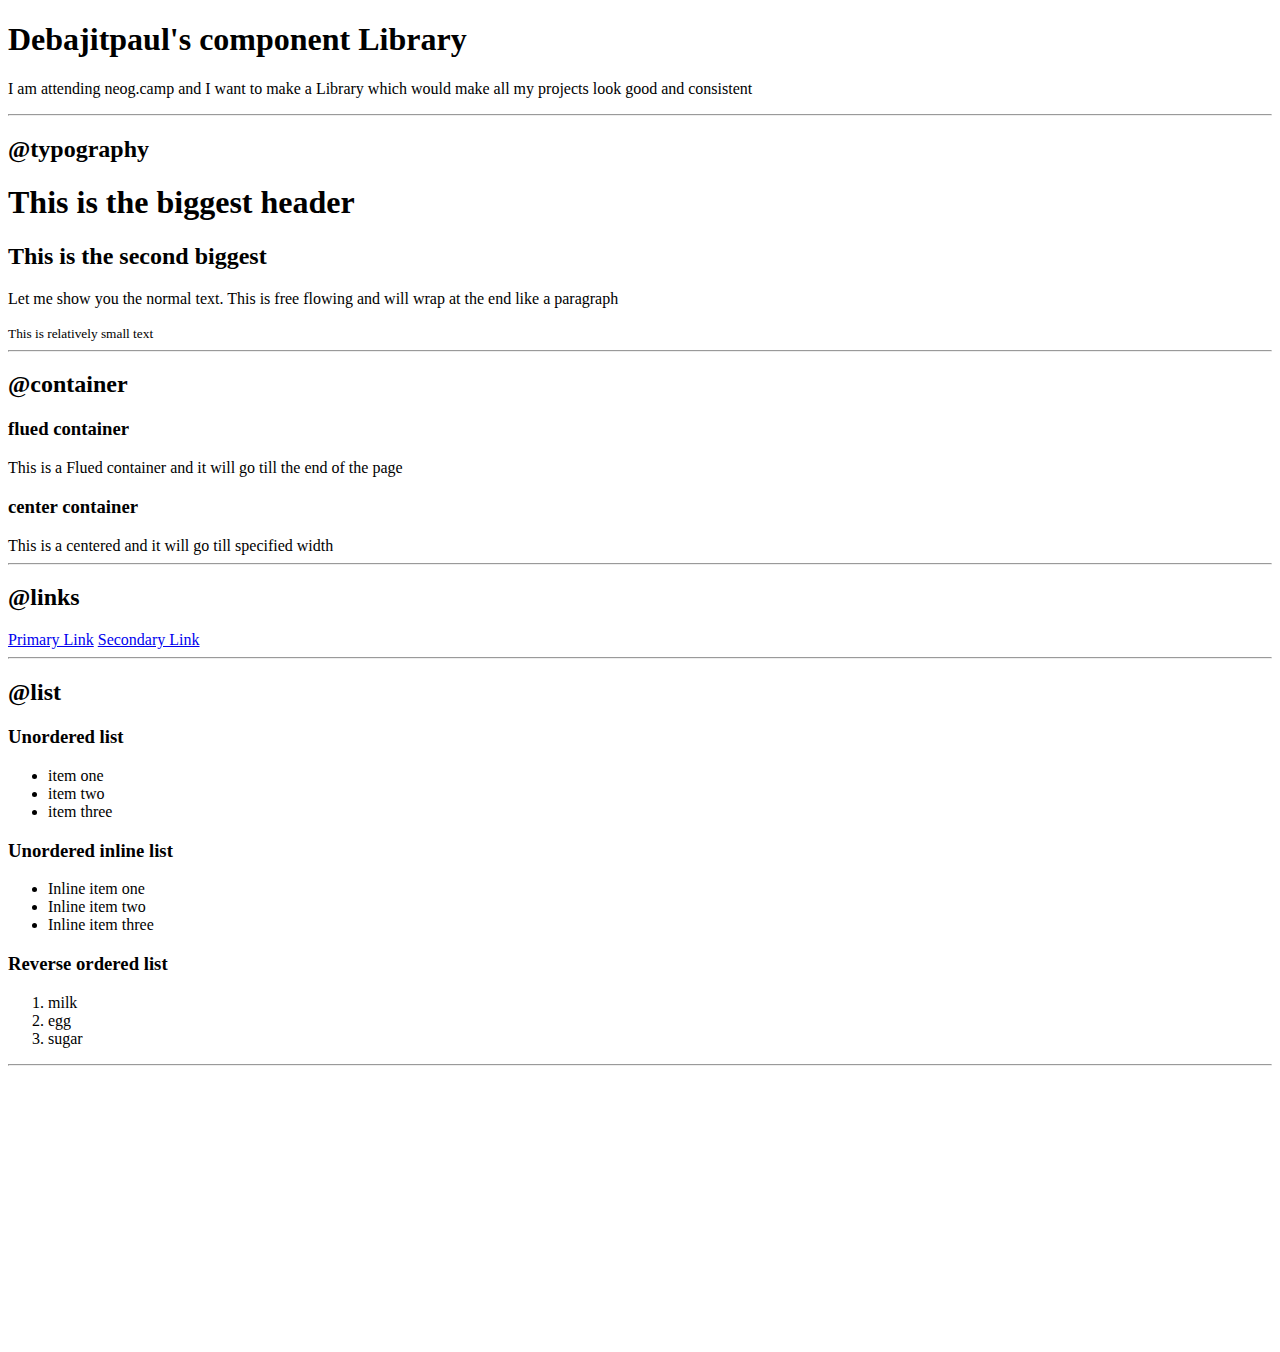
<file: index.html>
<!DOCTYPE html>
<html lang="en">
<head>
    <meta charset="UTF-8">
    <meta http-equiv="X-UA-Compatible" content="IE=edge">
    <meta name="viewport" content="width=device-width, initial-scale=1.0">
    <title>Component Library</title>
</head>
<body>
    <h1>Debajitpaul's component Library</h1>
    <p>I am attending neog.camp and I want to make a Library which would make all my projects look good and consistent</p>

    <hr>

    <h2>@typography</h2>

    <h1>This is the biggest header</h1>
    <h2>This is the second biggest</h2>
    <p>Let me show you the normal text. This is free flowing and will wrap at the end like a paragraph</p>
    <small>This is relatively small text</small>

    <hr/>

    <h2>@container</h2>

    <h3>flued container</h3>
    <div>This is a Flued container and it will go till the end of the page</div>

    <h3>center container</h3>
    <div>This is a centered and it will go till specified width</div>

    <hr>

    <h2>@links</h2>

    <a href="/">Primary Link</a>
    <a href="/">Secondary Link</a>

    <hr/>

    <h2>@list</h2>

    <h3>Unordered list</h3>
    <ul>
        <li>item one</li>
        <li>item two</li>
        <li>item three</li>
    </ul>

    <h3>Unordered inline list</h3>
    <ul>
        <li>Inline item one</li>
        <li>Inline item two</li>
        <li>Inline item three</li>
    </ul>

    <h3>Reverse ordered list</h3>
    <ol>
        <li>milk</li>
        <li>egg</li>
        <li>sugar</li>
    </ol>

    <hr/>

    <div style="height: 30vh;">

    </div>

</body>
</html>
</file>
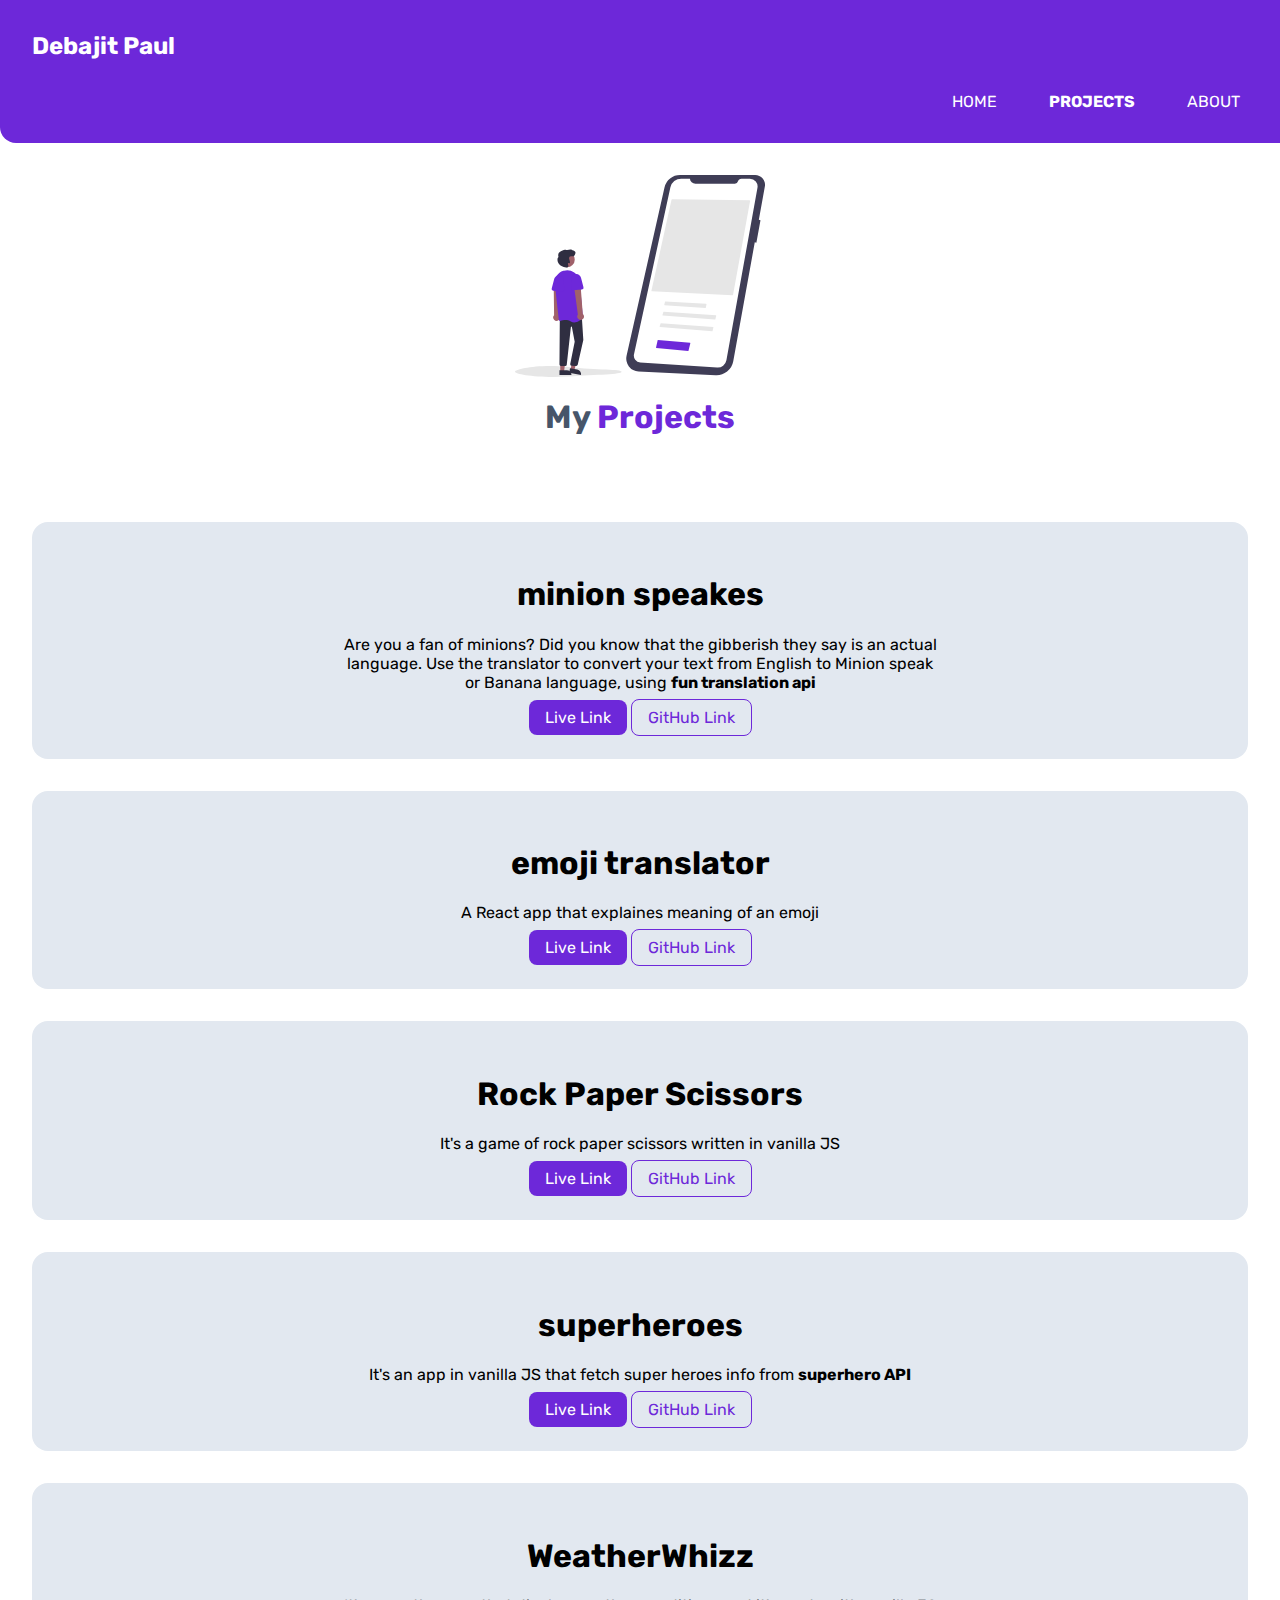
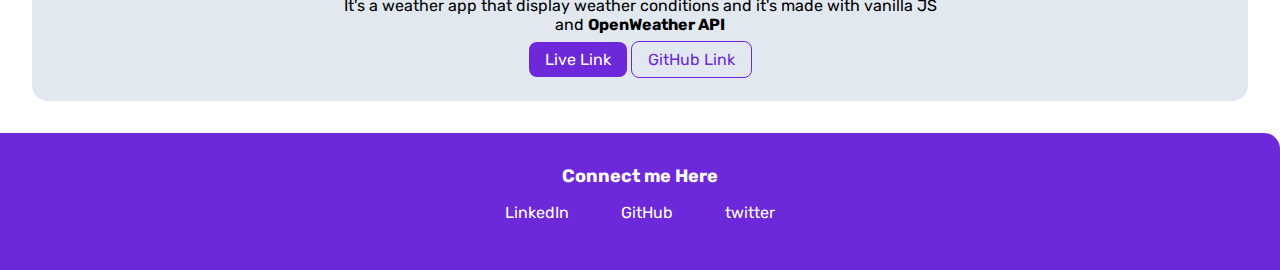
<file: projects.html>
<!DOCTYPE html>
<html lang="en">
<head>
    <meta charset="UTF-8">
    <meta http-equiv="X-UA-Compatible" content="IE=edge">
    <meta name="viewport" content="width=device-width, initial-scale=1.0">
    <title>Debajit | Project</title>
    <link rel="stylesheet" href="/style.css">
</head>
<body>
    <nav class="navigation container">
        <div class="nav-brand">Debajit Paul</div>
        <ul class="list-non-bullet nav-pills">
            <li class="list-item-inline">
                <a class="link" href="/index.html">HOME</a>
            </li class="list-item-inline">
            <li class="list-item-inline">
                <a class="link link-active" href="/projects.html">PROJECTS</a>
            </li class="list-item-inline">
            <li class="list-item-inline">
                <a class="link" href="/blogs.html">ABOUT</a>
            </li class="list-item-inline">
        </ul>
    </nav>



    <header class="hero">
        <img class="hero-img" style="max-width: 250px;" src="/image/projects.svg" />
        <h1 class="hero-heading">My<span class="heading-inverted"> Projects</span></h1>
    </header>


    <section class="section ow">
        <div class="container container-center">
        <h1>minion speakes</h1>
        <p>Are you a fan of minions? Did you know that the gibberish they say is an actual language. Use the translator to convert your text from English to Minion speak or Banana language, using <strong>fun translation api</strong></p>
        <a class="link link-primary" href="https://minionspeakes.netlify.app/">Live Link</a>
        <a class="link link-secondary" href="https://github.com/Debajit-Paul/minion-speakes">GitHub Link</a>
        </div>
    </section>


    <section class="section ow">
        <div class="container container-center">
        <h1>emoji translator</h1>
        <p>A React app that explaines meaning of an emoji</p></div>
        <a class="link link-primary" href="https://nkb8tr.csb.app/">Live Link</a>
        <a class="link link-secondary" href="https://github.com/Debajit-Paul/emoji-translator">GitHub Link</a>
    </section>


    <section class="section ow">
        <div class="container container-center">
        <h1>Rock Paper Scissors</h1>
        <p>It's a game of rock paper scissors written in vanilla JS</p>
        <a class="link link-primary" href="https://rockpaperscissors-games.netlify.app/">Live Link</a>
        <a class="link link-secondary" href="https://github.com/Debajit-Paul/rock-paper-scissors">GitHub Link</a>
        </div>
    </section>


    <section class="section ow">
        <div class="container container-center">
        <h1>superheroes</h1>
        <p>It's an app in vanilla JS that fetch super heroes info from <strong>superhero API</strong> </p></div>
        <a class="link link-primary" href="https://all-super-heroes.netlify.app/">Live Link</a>
        <a class="link link-secondary" href="https://github.com/Debajit-Paul/super-heroes">GitHub Link</a>
    </section>


    <section class="section ow">
        <div class="container container-center">
        <h1>WeatherWhizz</h1>
         
        <p>It's a weather app that display weather conditions and it's made with vanilla JS and <strong>OpenWeather API</strong> </p></div>
        <a class="link link-primary" href="https://weatherwhizz.netlify.app/">Live Link</a>
        <a class="link link-secondary" href="https://github.com/Debajit-Paul/weather-app">GitHub Link</a>
    </section>


    <footer class="footer">
        <div class="footer-header">Connect me Here</div>
        <ul class="list-non-bullet social-links">
            <li class="list-item-inline"><a class="link" href="https://www.linkedin.com/in/debajit-paul/">LinkedIn</a ></li>
            <li class="list-item-inline"><a class="link" href="https://github.com/Debajit-Paul">GitHub</a ></li>
            <li class="list-item-inline"><a class="link" href="https://twitter.com/Devojit_paul">twitter</a></li>
        </ul>
    </footer>
</body>
</html>
</file>
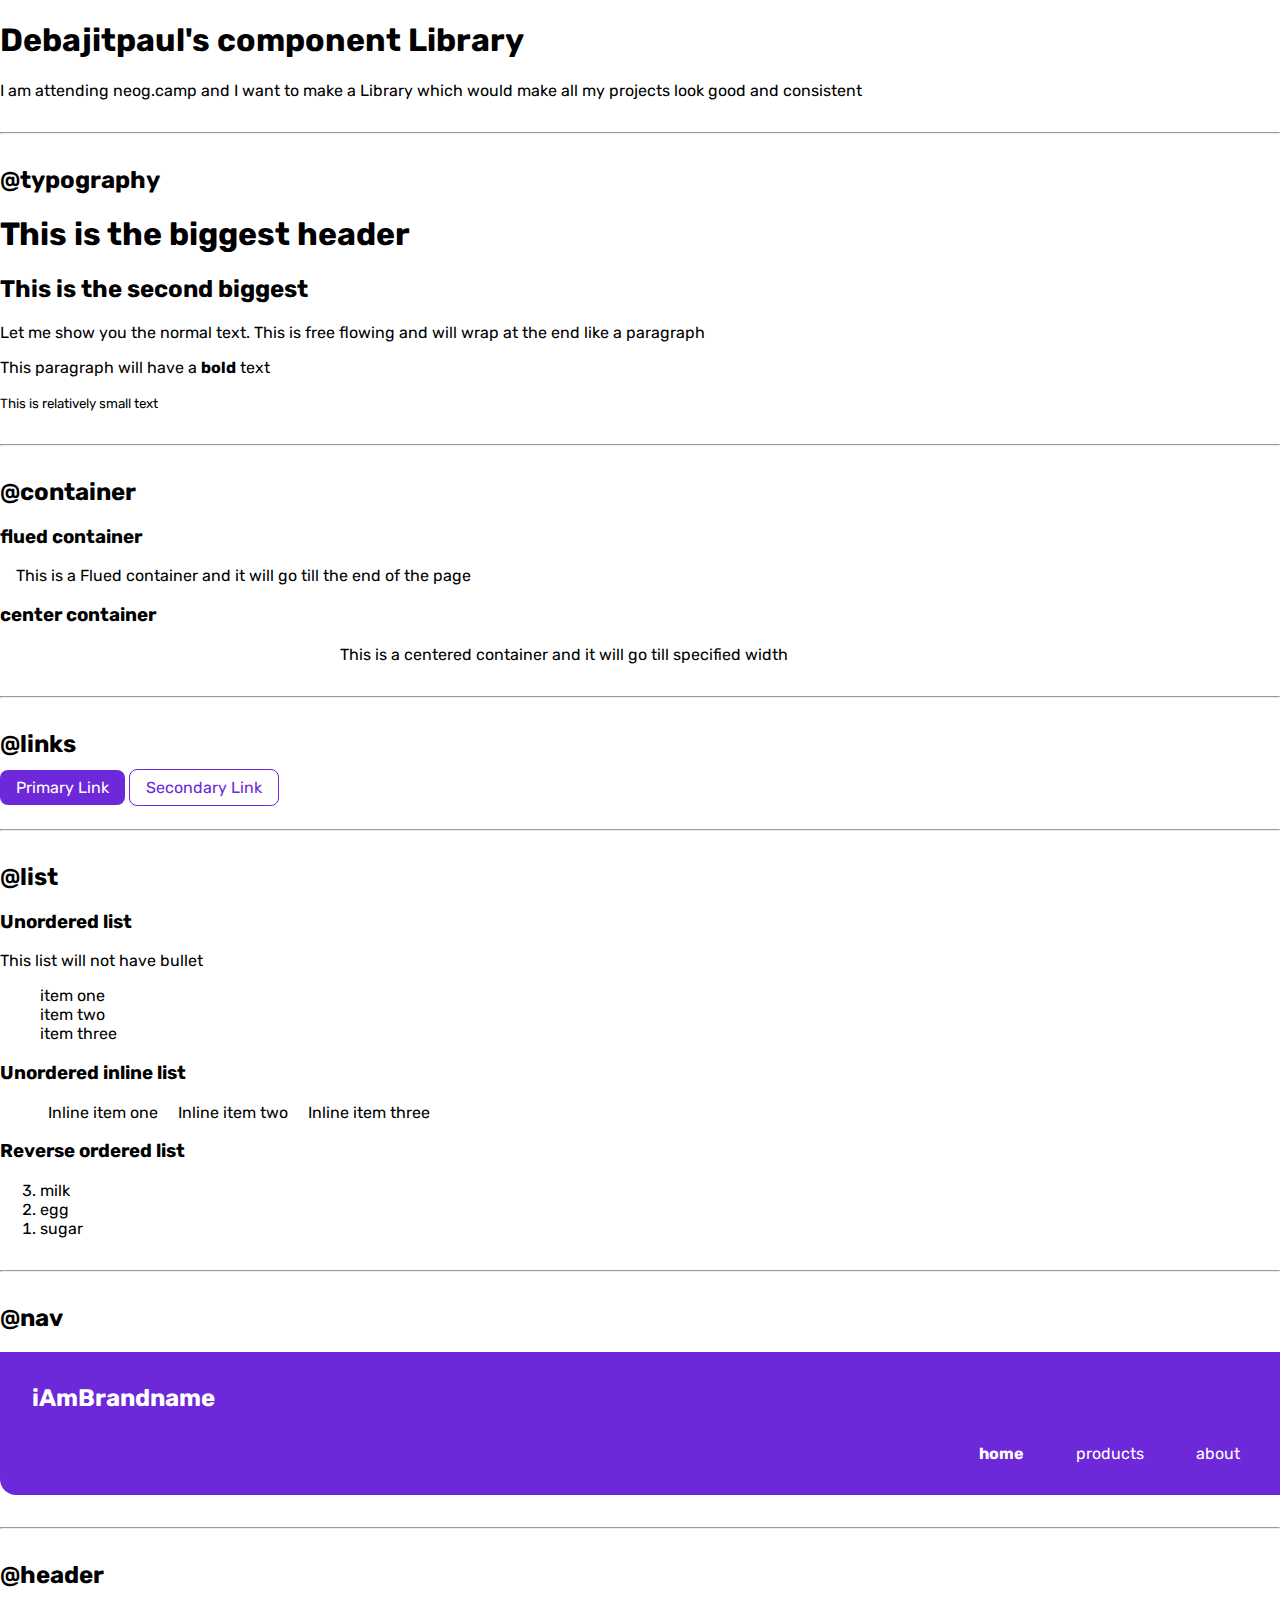
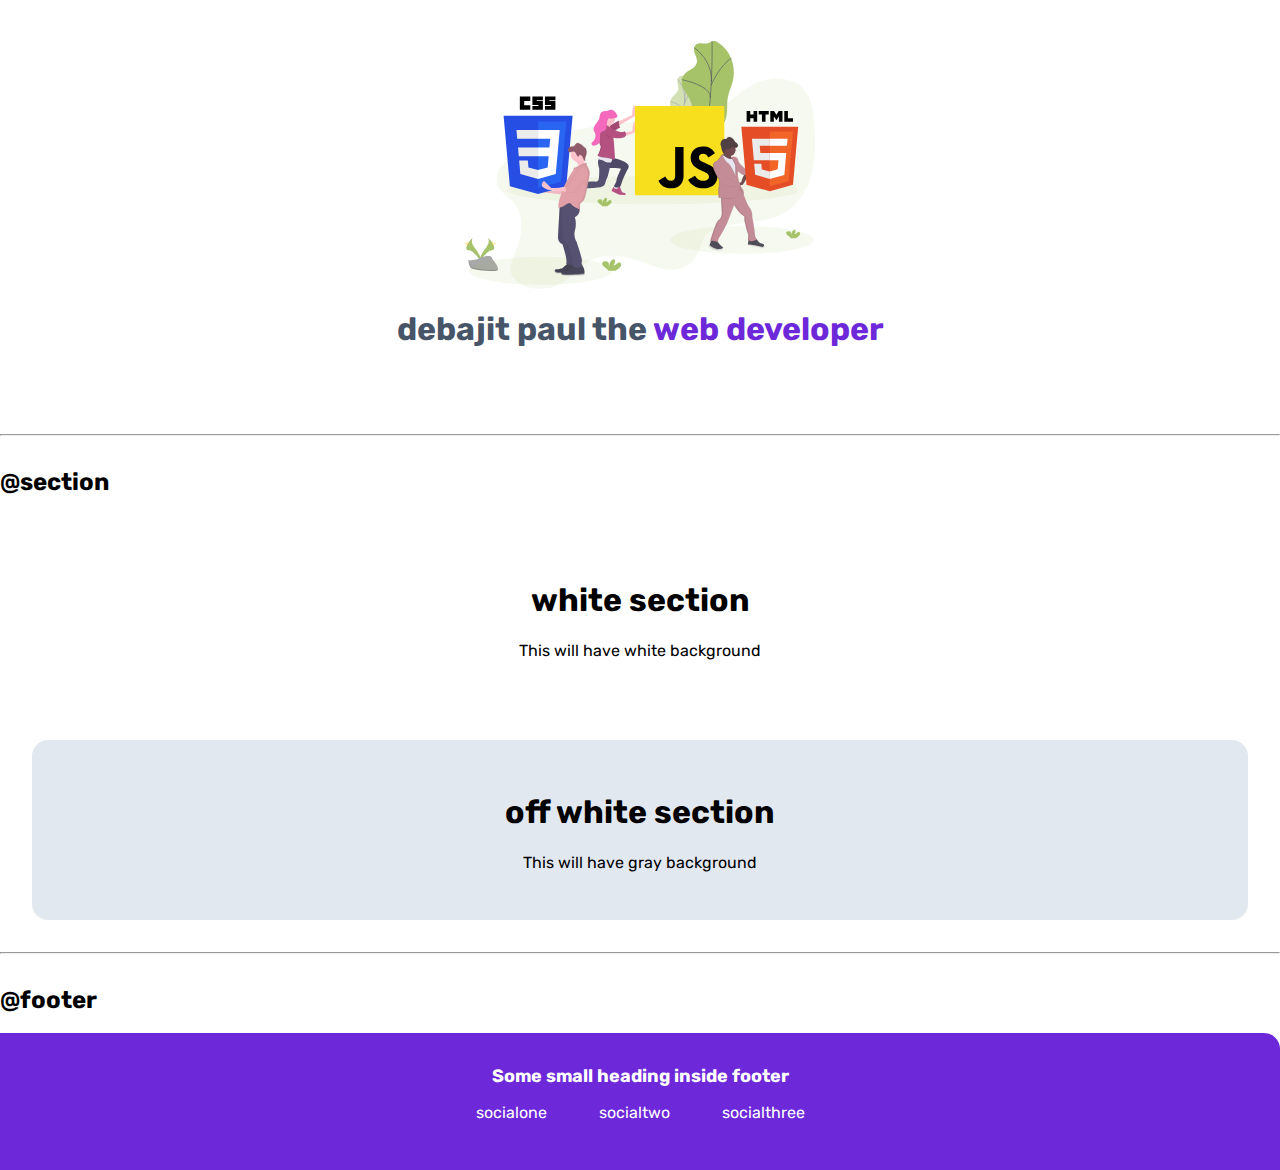
<file: lib/component.html>
<!DOCTYPE html>
<html lang="en">

<head>
    <meta charset="UTF-8">
    <meta http-equiv="X-UA-Compatible" content="IE=edge">
    <meta name="viewport" content="width=device-width, initial-scale=1.0">
    <title>Component Library</title>
    <link rel="stylesheet" href="/style.css" />
</head>

<body>
    <h1>Debajitpaul's component Library</h1>
    <p>I am attending neog.camp and I want to make a Library which would make all my projects look good and consistent
    </p>

    <hr>

    <h2>@typography</h2>

    <h1>This is the biggest header</h1>
    <h2>This is the second biggest</h2>
    <p>Let me show you the normal text. This is free flowing and will wrap at the end like a paragraph</p>
    <p>This paragraph will have a <strong>bold</strong> text</p>
    <small>This is relatively small text</small>

    <hr />

    <h2>@container</h2>

    <h3>flued container</h3>
    <div class="container">This is a Flued container and it will go till the end of the page</div>

    <h3>center container</h3>
    <div class="container container-center">This is a centered container and it will go till specified width</div>

    <hr>

    <h2>@links</h2>

    <a class="link link-primary" href="/">Primary Link</a>
    <a class="link link-secondary" href="/">Secondary Link</a>

    <hr />

    <h2>@list</h2>

    <h3>Unordered list</h3>
    <p>This list will not have bullet</p>

    <ul class="list-non-bullet">
        <li>item one</li>
        <li>item two</li>
        <li>item three</li>
    </ul>

    <h3>Unordered inline list</h3>
    <ul class="list-non-bullet">
        <li class="list-item-inline">Inline item one</li>
        <li class="list-item-inline">Inline item two</li>
        <li class="list-item-inline">Inline item three</li>
    </ul>

    <h3>Reverse ordered list</h3>
    <ol reversed>
        <li>milk</li>
        <li>egg</li>
        <li>sugar</li>
    </ol>

    <hr />

    <h2>@nav</h2>

    <nav class="navigation container">
        <div class="nav-brand">iAmBrandname</div>
        <ul class="list-non-bullet nav-pills">
            <li class="list-item-inline">
                <a class="link link-active" href="/">home</a>
            </li class="list-item-inline">
            <li class="list-item-inline">
                <a class="link" href="/">products</a>
            </li class="list-item-inline">
            <li class="list-item-inline">
                <a class="link" href="/">about</a>
            </li class="list-item-inline">
        </ul>
    </nav>

    <hr />

    <h2>@header</h2>

    <header class="hero">
        <img class="hero-img" src="/image/hero.svg" />
        <h1 class="hero-heading">debajit paul the <span class="heading-inverted">web developer</span></h1>
    </header>

    <hr />

    <h2>@section</h2>
    <section class="section">
        <div class="container container-center">
        <h1>white section</h1>
        <p>This will have white background</p></div>
    </section>

    <section class="section ow">
        <div class="container container-center">
        <h1>off white section</h1>
        <p>This will have gray background</p>
        </div>
    </section>

    <hr />

    <h2>@footer</h2>
    <footer class="footer">
        <div class="footer-header">Some small heading inside footer</div>
        <ul class="list-non-bullet social-links">
            <li class="list-item-inline"><a class="link" href="/">socialone</a ></li>
            <li class="list-item-inline"><a class="link" href="/">socialtwo</a ></li>
            <li class="list-item-inline"><a class="link" href="/">socialthree</a></li>
        </ul>
    </footer>

</body>

</html>
</file>
<file: style.css>
@import url('https://fonts.googleapis.com/css2?family=Rubik:wght@400;700&display=swap');

:root {
    --primary-color: #6d28d9;
    --dark-gray: #475569;
    --off-white: #e2e8f0;
    --green-color: #ccf381;
    --blue-color: #4831d4;
}

body {
    font-family: 'Rubik', sans-serif;
    margin: 0px;
}

hr {
    margin: 2rem 0rem;
}



/** container **/
.container {
    padding: 0rem 1rem;
}

.container-center {
    max-width: 600px;
    margin: auto;
}



/** links **/
.link {
    text-decoration: none;
    padding: 0.5rem 1rem;
}

.link-primary {
    background-color: var(--primary-color);
    color: white;
    border-radius: 0.5rem;
}

.link-primary:hover{
    color: var(--green-color);
    background-color: var(--blue-color);
    
}

.link-secondary {
    color: var(--primary-color);
    border-radius: 0.5rem;
    border: 1px solid var(--primary-color);
}

.link-secondary:hover{
    color: var(--green-color);
    background-color: var(--blue-color);
    border: 1px solid var(--blue-color);
}

/** have to look into BEM naming convention for CSS **/



/** list **/

.list-non-bullet {
    list-style: none;
}

.list-item-inline {
    display: inline;
    padding: 0rem 0.5rem;
}



/** navigation **/

.navigation {
    background-color: var(--primary-color);
    color: white;
    padding: 1rem;
    border-bottom-left-radius: 1rem;
}

.navigation .link:hover {
    color: var(--green-color);
}

.navigation .nav-brand {
    font-weight: bold;
    font-size: 1.5rem;
    padding: 1rem;
}

.navigation .nav-pills {
    text-align: right;
}

.navigation .link {
    color: white;
}

.navigation .link-active {
    font-weight: bold;
}



/** header **/
.hero {
    padding: 2rem;
}

.hero .hero-img {
    max-width: 350px;
    display: block;
    margin: auto;
}

.hero .hero-heading {
    font-size: 2rem;
    color: var(--dark-gray);
    text-align: center;
}

.hero .hero-heading .heading-inverted {
    color: var(--primary-color);
}



/** section **/

.section {
    padding: 2rem;
    margin: 2rem;
    border-radius: 1rem;
    text-align: center;
}

.section h1 {
    text-align: center;
}

.ow {
    background-color: var(--off-white);
}



/** footer **/

.footer {
    background-color: var(--primary-color);
    padding: 2rem 1rem;
    text-align: center;
    color: white;
    border-top-right-radius: 1rem;
}

.footer .footer-header{
    font-weight: bold;
    font-size: large;
}

.footer .link {
    color: white;
}

.footer .link:hover{
    color: var(--green-color);
}

.footer ul {
    padding-inline-start: 0px;
}
</file>
